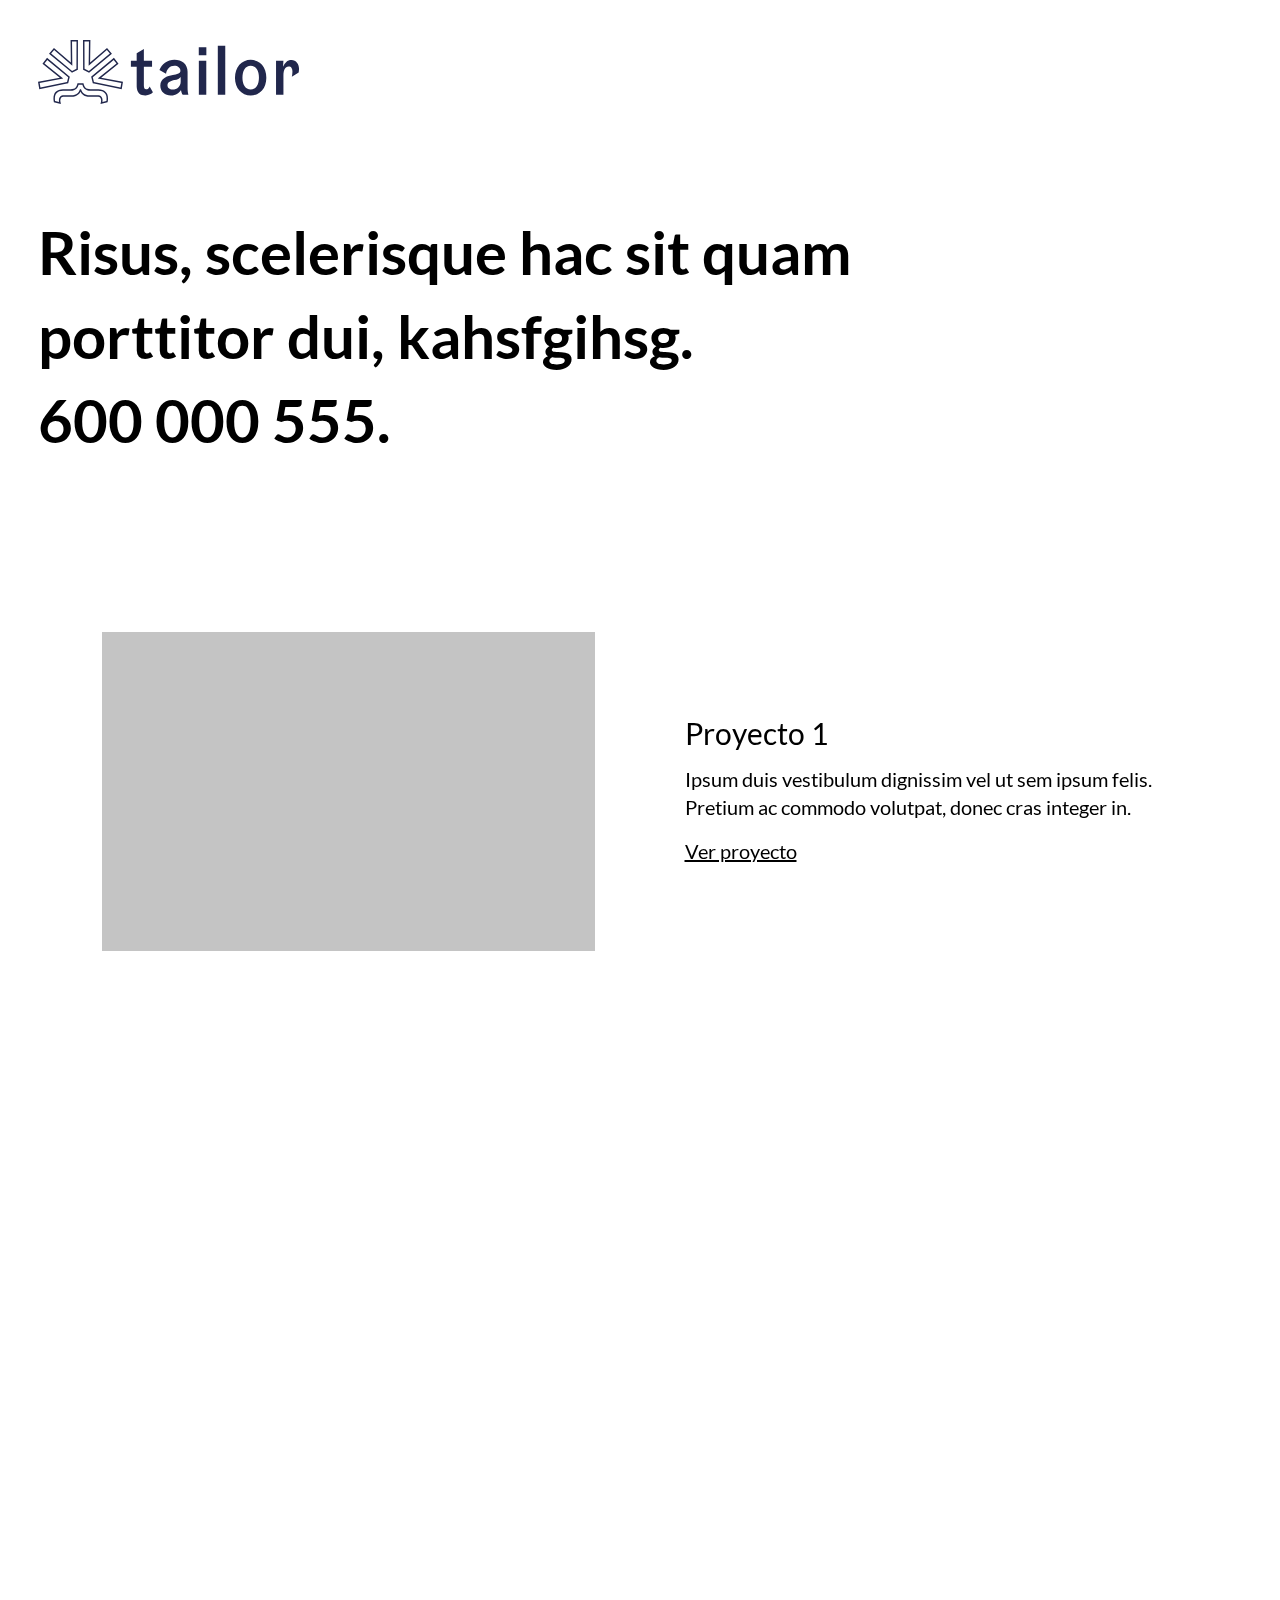
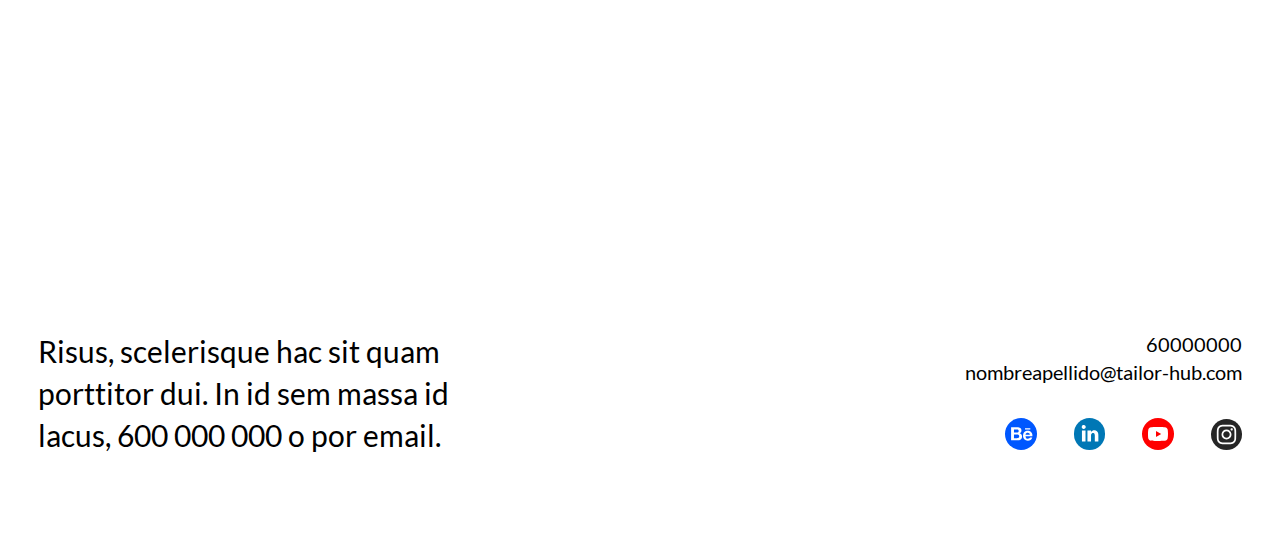
<file: index.html>
<!DOCTYPE html>
<html lang="en">

<head>
  <meta charset="UTF-8">
  <meta name="viewport" content="width=device-width, initial-scale=1.0">
  <title>Portfolio</title>
  <link rel="icon" type="image/png" href="images/favicon.png">
  <link href="https://unpkg.com/aos@2.3.1/dist/aos.css" rel="stylesheet">
  <link rel="stylesheet" href="css/style.css">
</head>

<body>
  <div class="logo-container">
    <img src="images/logo.svg" alt="portfolio-logo">
  </div>
  <div class="page-container">
    <h1>
      Risus, scelerisque hac sit quam porttitor dui, kahsfgihsg.
    </h1>
    <h2>
      600 000 555.
    </h2>
    <div class="projects-container">
      <div class="project" data-aos="fade-up" data-aos-duration="2000">
        <div class="project-image">
          <img src="images/project.png" alt="project-image">
        </div>
        <div class="project-description description-right">
          <h3 class="project-title">
            Proyecto 1
          </h3>
          <p class="project-info">
            Ipsum duis vestibulum dignissim vel ut sem ipsum felis. Pretium ac commodo volutpat, donec cras integer in.
          </p>
          <a href="http://" target="_blank" rel="noopener noreferrer">
            Ver proyecto
          </a>
        </div>
      </div>

      <div class="project" data-aos="fade-up" data-aos-duration="2000">
        <div class="project-description description-left">
          <h3 class="project-title">
            Proyecto 2
          </h3>
          <p class="project-info">
            Ipsum duis vestibulum dignissim vel ut sem ipsum felis. Pretium ac commodo volutpat, donec cras integer in.
          </p>
          <a href="http://" target="_blank" rel="noopener noreferrer">
            Ver proyecto
          </a>
        </div>
        <div class="project-image">
          <img src="images/project.png" alt="project-image">
        </div>
      </div>


      <div class="project" data-aos="fade-up" data-aos-duration="2000">
        <div class="project-image">
          <img src="images/project.png" alt="project-image">
        </div>
        <div class="project-description description-right">
          <h3 class="project-title">
            Proyecto 3
          </h3>
          <p class="project-info">
            Ipsum duis vestibulum dignissim vel ut sem ipsum felis. Pretium ac commodo volutpat, donec cras integer in.
          </p>
          <a href="http://" target="_blank" rel="noopener noreferrer">
            Ver proyecto
          </a>
        </div>
      </div>
    </div>

    <footer>
      <div class="footer-description">
        <p class="footer-p">
          Risus, scelerisque hac sit quam porttitor dui. In id sem massa id lacus, 600 000 000 o por email. 
        </p>
      </div>

      <div class="footer-media">
        <div class="footer-links">
          <a class="footer-link" href="tel:60000000">60000000</a>
          <a class="footer-link" href="mailto:nombreapellido@tailor-hub.com">nombreapellido@tailor-hub.com</a>
        </div>
        <div class="media-links">
          <a href="http://" target="_blank" rel="noopener noreferrer">
            <img src="images/Behance.svg" alt="behance-link">
            <img src="images/LinkedIn.svg" alt="linkedin-link">
            <img src="images/YouTube.svg" alt="youtube-link">
            <img src="images/Instagram.svg" alt="instagram-link">
          </a>
        </div>
      </div>
    </footer>
  </div>


  <script src="https://unpkg.com/aos@2.3.1/dist/aos.js"></script>
  <script>
    AOS.init();
  </script>
</body>

</html>
</file>
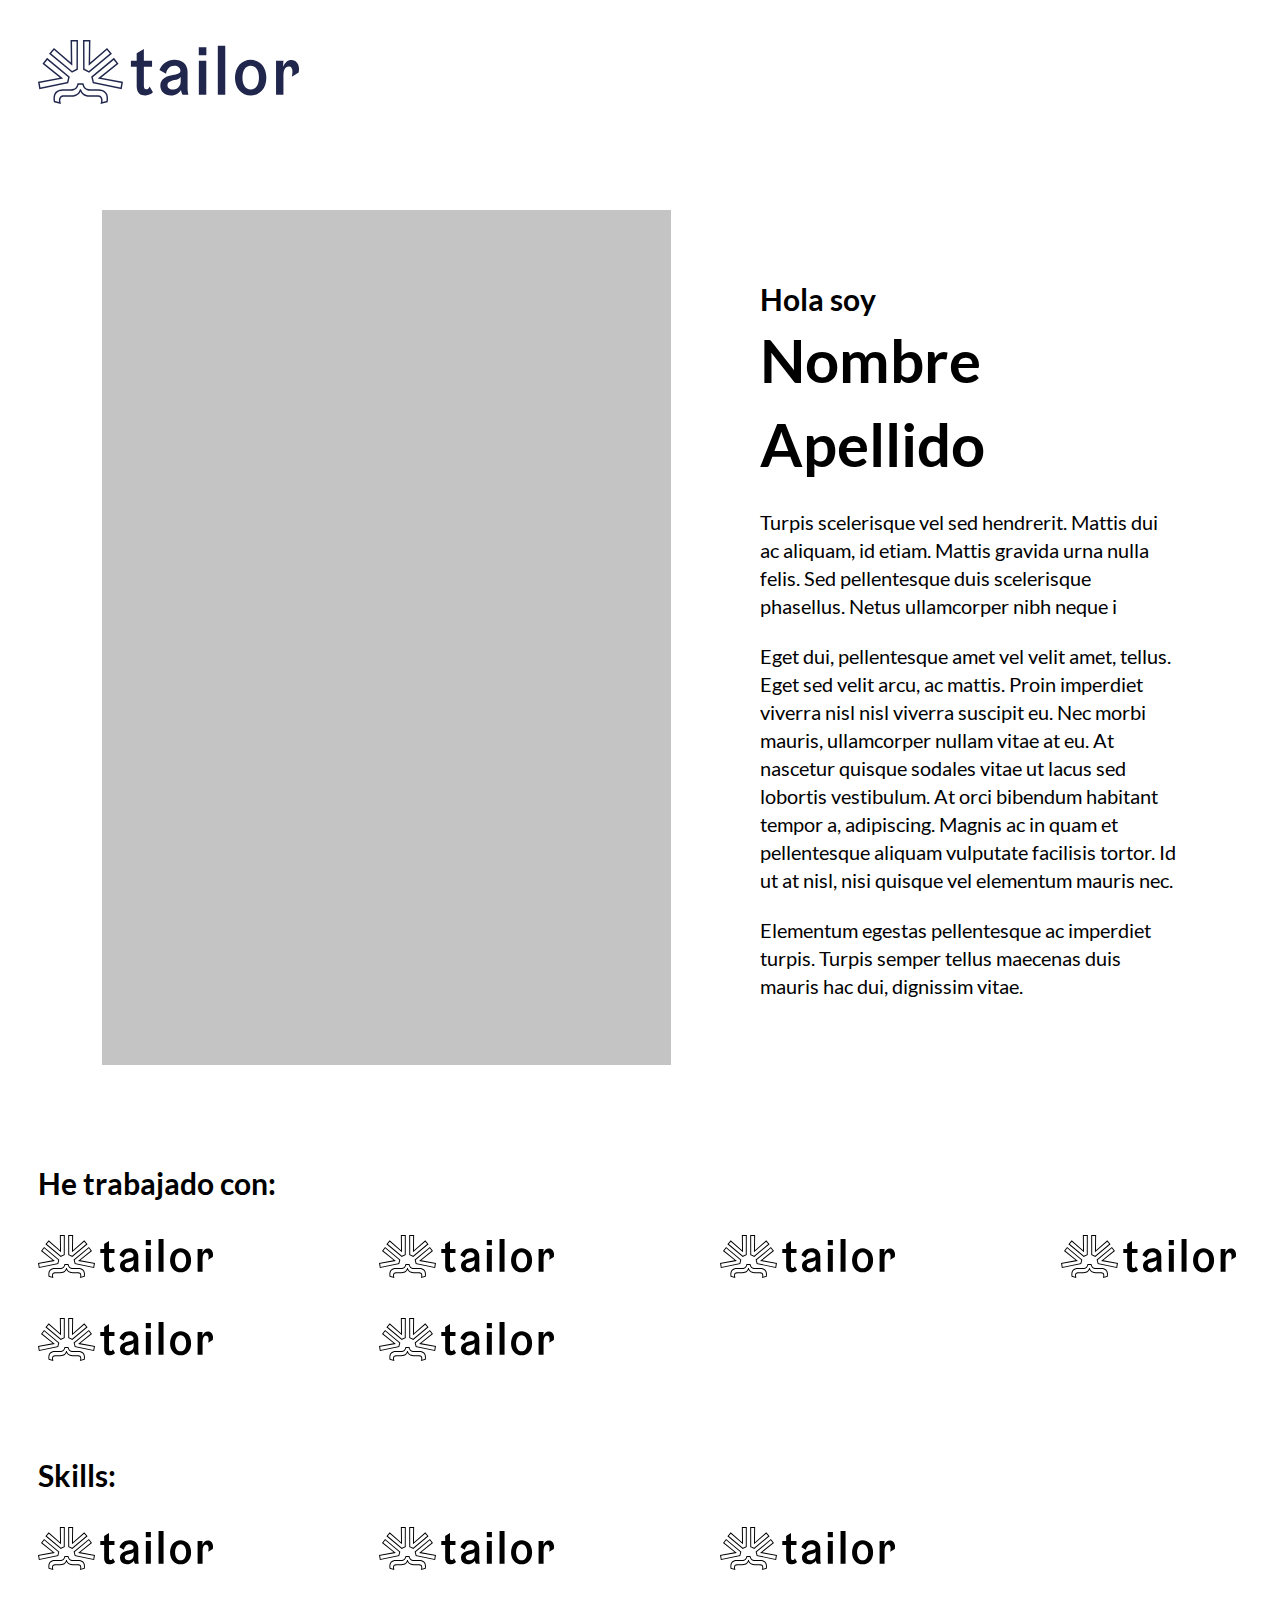
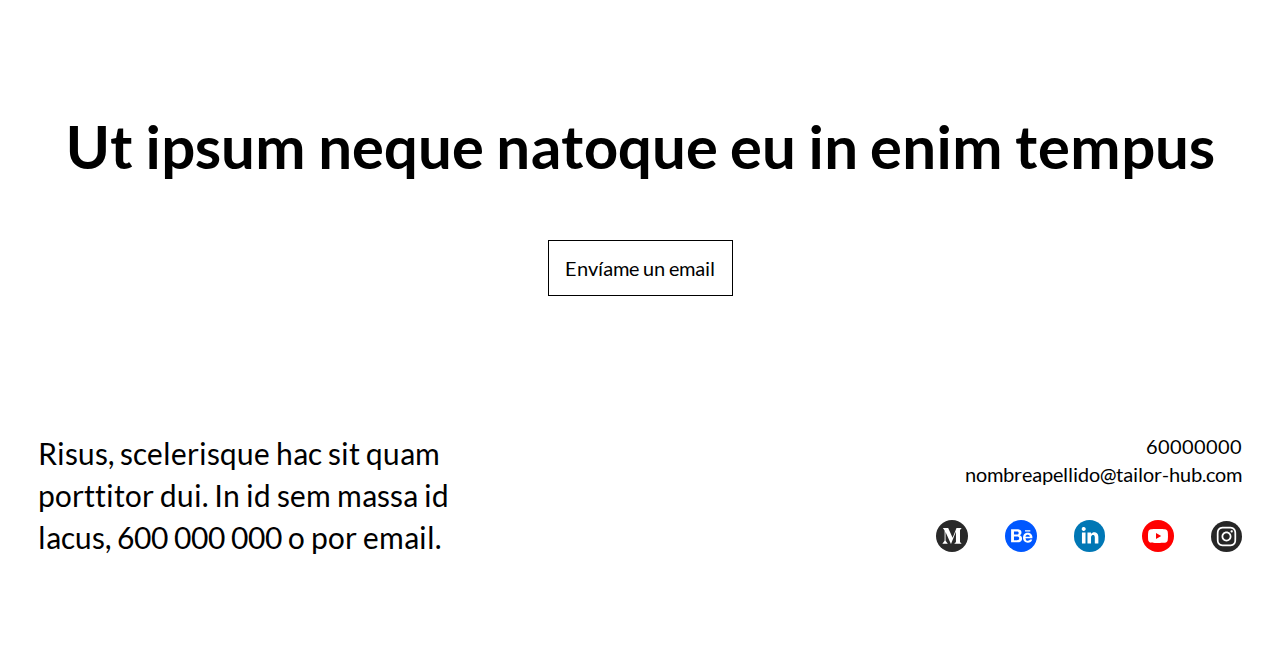
<file: about.html>
<!DOCTYPE html>
<html lang="en">

<head>
  <meta charset="UTF-8">
  <meta name="viewport" content="width=device-width, initial-scale=1.0">
  <title>About me</title>
  <link rel="icon" type="image/png" href="images/favicon.png">
  <link rel="stylesheet" href="css/about.css">
</head>

<body>
  <div class="logo-container">
    <img src="images/logo.svg" alt="portfolio-logo">
  </div>
  <div class="page-container">
    <div class="about-me">
      <div class="about-image">
        <img src="images/about-image.png" alt="about-me">
      </div>
      <div class="about-description">
        <h2>Hola soy</h2>
        <h1>Nombre Apellido</h1>
        <p>Turpis scelerisque vel sed hendrerit. Mattis dui ac aliquam, id etiam. Mattis gravida urna nulla felis. Sed pellentesque duis scelerisque phasellus. Netus ullamcorper nibh neque i</p>
        <p>Eget dui, pellentesque amet vel velit amet, tellus. Eget sed velit arcu, ac mattis. Proin imperdiet viverra nisl nisl viverra suscipit eu. Nec morbi mauris, ullamcorper nullam vitae at eu. At nascetur quisque sodales vitae ut lacus sed lobortis vestibulum. At orci bibendum habitant tempor a, adipiscing. Magnis ac in quam et pellentesque aliquam vulputate facilisis tortor. Id ut at nisl, nisi quisque vel elementum mauris nec.</p>
        <p>Elementum egestas pellentesque ac imperdiet turpis. Turpis semper tellus maecenas duis mauris hac dui, dignissim vitae.</p>
      </div>
    </div>

    <div class="about-info">
      <h3>
        He trabajado con:
      </h3> 
      <div class="logos-container">
        <img src="images/small-logo.svg" alt="small-logo">
        <img src="images/small-logo.svg" alt="small-logo">
        <img src="images/small-logo.svg" alt="small-logo">
        <img src="images/small-logo.svg" alt="small-logo">
        <img src="images/small-logo.svg" alt="small-logo">
        <img src="images/small-logo.svg" alt="small-logo">
      </div>
    </div>

    <div class="about-info">
      <h3>
        Skills:
      </h3> 
      <div class="logos-container">
        <img src="images/small-logo.svg" alt="small-logo">
        <img src="images/small-logo.svg" alt="small-logo">
        <img src="images/small-logo.svg" alt="small-logo">
      </div>
    </div>

    <div class="contact">
      <h3 class="contact-sentence">
        Ut ipsum neque natoque eu in enim tempus
      </h3>
      <a href="http://" target="_blank" rel="noopener noreferrer">
        <button class="project-button">
          Envíame un email
        </button>
      </a>
    </div>

    <footer>
      <div class="footer-description">
        <p class="footer-p">
          Risus, scelerisque hac sit quam porttitor dui. In id sem massa id lacus, 600 000 000 o por email. 
        </p>
      </div>

      <div class="footer-media">
        <div class="footer-links">
          <a class="footer-link" href="tel:60000000">60000000</a>
          <a class="footer-link" href="mailto:nombreapellido@tailor-hub.com">nombreapellido@tailor-hub.com</a>
        </div>
        <div class="media-links">
          <a href="http://" target="_blank" rel="noopener noreferrer">
            <img src="images/Medium.svg" alt="medium-link">
            <img src="images/Behance.svg" alt="behance-link">
            <img src="images/LinkedIn.svg" alt="linkedin-link">
            <img src="images/YouTube.svg" alt="youtube-link">
            <img src="images/Instagram.svg" alt="instagram-link">
          </a>
        </div>
      </div>
    </footer>
  </div>
</body>

</html>
</file>
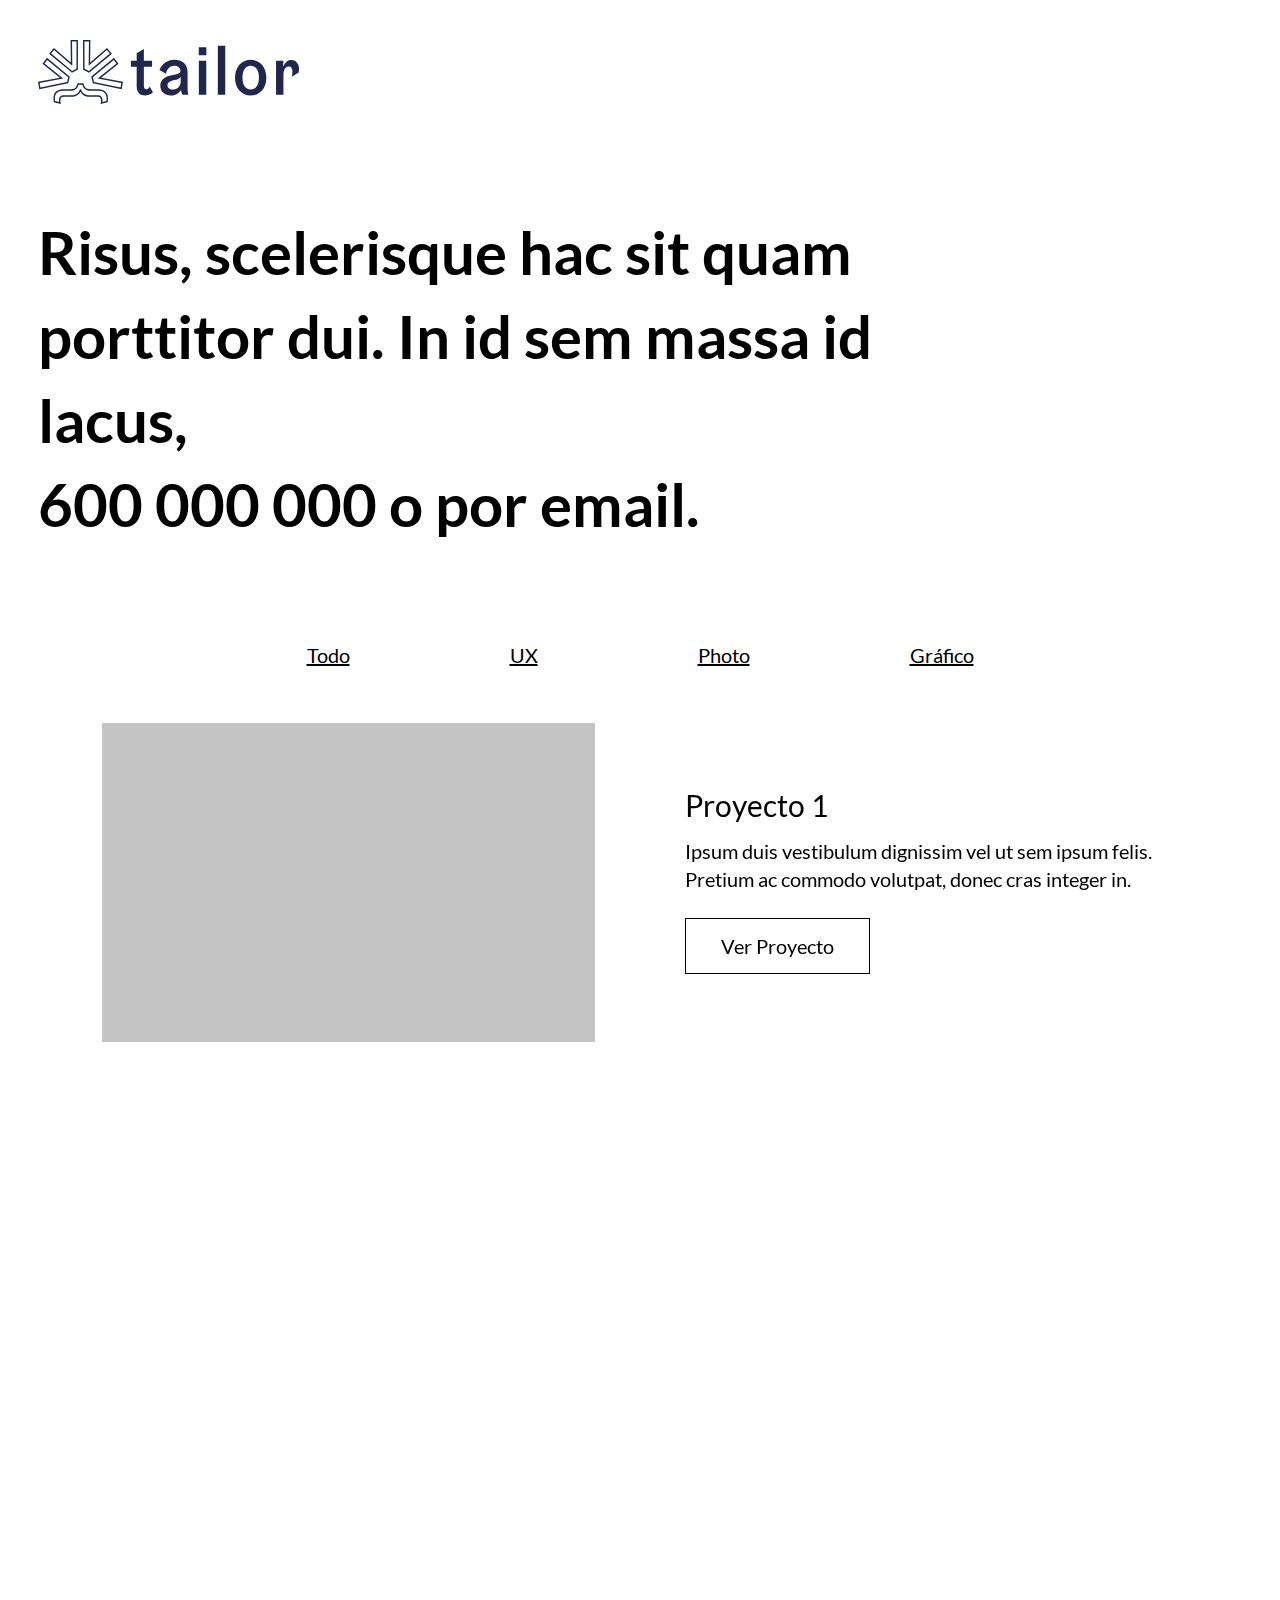
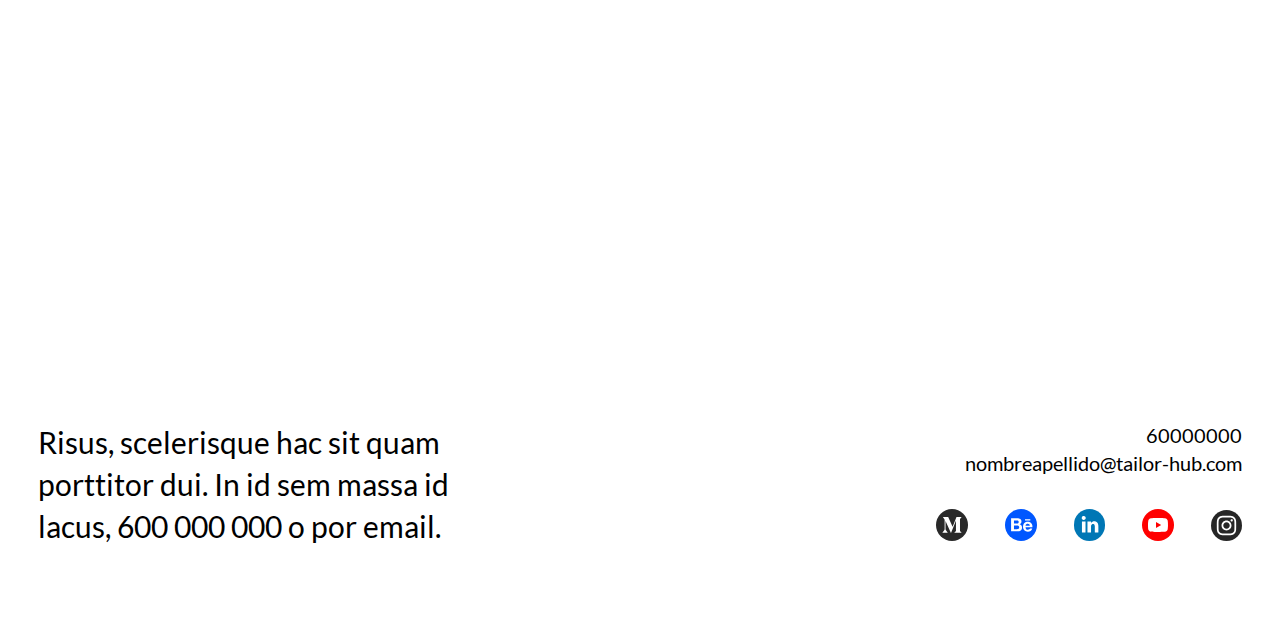
<file: example2.html>
<!DOCTYPE html>
<html lang="en">

<head>
  <meta charset="UTF-8">
  <meta name="viewport" content="width=device-width, initial-scale=1.0">
  <title>Portfolio</title>
  <link rel="icon" type="image/png" href="images/favicon.png">
  <link href="https://unpkg.com/aos@2.3.1/dist/aos.css" rel="stylesheet">
  <link rel="stylesheet" href="css/example2.css">
</head>

<body>
  <div class="logo-container">
    <img src="images/logo.svg" alt="portfolio-logo">
  </div>
  <div class="page-container">
    <h1>
      Risus, scelerisque hac sit quam porttitor dui. In id sem massa id lacus,
    </h1>
    <h2>
      600 000 000 o por email.
    </h2>
    <div class="projects-container">
      <div class="filters">
        <p class="filter-p">Todo</p>
        <p class="filter-p">UX</p>
        <p class="filter-p">Photo</p>
        <p class="filter-p">Gráfico</p>
      </div>
      <div class="project" data-aos="fade-up">
        <div class="project-image">
          <img src="images/project.png" alt="project-image">
        </div>
        <div class="project-description description-right">
          <h3 class="project-title">
            Proyecto 1
          </h3>
          <p class="project-info">
            Ipsum duis vestibulum dignissim vel ut sem ipsum felis. Pretium ac commodo volutpat, donec cras integer in.
          </p>
          <a href="http://" target="_blank" rel="noopener noreferrer">
            <button class="project-button">
              Ver Proyecto
            </button>
          </a>
        </div>
      </div>

      <div class="project" data-aos="fade-up">
        <div class="project-image">
          <img src="images/project.png" alt="project-image">
        </div>
        <div class="project-description description-right">
          <h3 class="project-title">
            Proyecto 2
          </h3>
          <p class="project-info">
            Ipsum duis vestibulum dignissim vel ut sem ipsum felis. Pretium ac commodo volutpat, donec cras integer in.
          </p>
          <a href="http://" target="_blank" rel="noopener noreferrer">
            <button class="project-button">
              Ver Proyecto
            </button>
          </a>
        </div>
        
      </div>


      <div class="project" data-aos="fade-up">
        <div class="project-image">
          <img src="images/project.png" alt="project-image">
        </div>
        <div class="project-description description-right">
          <h3 class="project-title">
            Proyecto 3
          </h3>
          <p class="project-info">
            Ipsum duis vestibulum dignissim vel ut sem ipsum felis. Pretium ac commodo volutpat, donec cras integer in.
          </p>
          <a href="http://" target="_blank" rel="noopener noreferrer">
            <button class="project-button">
              Ver Proyecto
            </button>
          </a>
        </div>
      </div>
    </div>

    <footer>
      <div class="footer-description">
        <p class="footer-p">
          Risus, scelerisque hac sit quam porttitor dui. In id sem massa id lacus, 600 000 000 o por email. 
        </p>
      </div>

      <div class="footer-media">
        <div class="footer-links">
          <a class="footer-link" href="tel:60000000">60000000</a>
          <a class="footer-link" href="mailto:nombreapellido@tailor-hub.com">nombreapellido@tailor-hub.com</a>
        </div>
        <div class="media-links">
          <a href="http://" target="_blank" rel="noopener noreferrer">
            <img src="images/Medium.svg" alt="medium-link">
            <img src="images/Behance.svg" alt="behance-link">
            <img src="images/LinkedIn.svg" alt="linkedin-link">
            <img src="images/YouTube.svg" alt="youtube-link">
            <img src="images/Instagram.svg" alt="instagram-link">
          </a>
        </div>
      </div>
    </footer>
  </div>


  <script src="https://unpkg.com/aos@2.3.1/dist/aos.js"></script>
  <script>
    AOS.init();
  </script>
</body>

</html>
</file>
<file: css/style.css>
* {
  box-sizing: border-box;
}

@font-face {
  font-family: "Lato-Bold";
  src: url("../fonts/Lato/Lato-Bold.ttf");
  font-weight: normal;
  font-display: swap;
}

@font-face {
  font-family: "Lato-Regular";
  src: url("../fonts/Lato/Lato-Regular.ttf");
  font-weight: normal;
  font-display: swap;
}

body {
  margin: 0;
  padding: 0;
  background: white;
}

img {
  object-fit: contain;
  max-width: 100%;
}

p, h1, h2, h3 {
  margin: 0
}

.logo-container{
  display: flex;
  width: 94%;
  margin: 0 auto;
  justify-content: flex-start;
  padding-top: 40px;
  max-width: 1440px;
}

.page-container {
  width: 94%;
  margin: 0 auto;
  margin-top: 106px;
  max-width: 1440px;
}

h1, h2{
  font-size: 60px;
  line-height: 84px;
  font-family: "Lato-Bold";
  width: 80%;
}

.projects-container {
  margin: 170px 64px 0;
}

.project {
  display: flex;
  align-items: center;
}

.project-image, .project-description {
  width: 50%;
}

.project:not(:first-child) {
  margin-top: 96px;
}

.description-right {
  margin-left: 89px;
}

.description-left {
  margin-right: 89px;
}

p {
  font-family: "Lato-Regular";
  font-size: 20px;
  line-height: 28px;
}

.project-title {
  font-size: 30px;
  line-height: 20px;
  font-weight: 500;
  font-family: "Lato-Regular";
  margin-bottom: 22px;
}

.project-info {
  margin-bottom: 16px;
}

a {
  font-family: "Lato-Regular";
  font-size: 20px;
  line-height: 28px;
  color: black;
}

a:hover {
  font-weight: bold;
}

a:active {
  color: #7F7F7F;
}

a:visited {
  color: black;
}

footer {
  margin-top: 136px;
  display: flex;
  justify-content: space-between;
  padding-bottom: 89px;
}

.footer-p {
  font-size: 30px;
  line-height: 42px;
}

.footer-description {
  width: 40%;
}

.footer-link {
  display: block;
  text-align: right;
  text-decoration: none;
}

.media-links {
  margin-top: 32px;
  text-align: right;
}

.media-links a {
  text-decoration: none;
}

.media-links img {
  object-fit: cover;
}

.media-links img:not(:last-child) {
  margin-right: 33px;
}

@media only screen and (max-width: 415px) {
  .logo-container{
    display: flex;
    width: 96%;
    margin: 0 auto;
    justify-content: flex-start;
    padding-top: 16px;
  }

  img {
    max-width: 100%;
  }

  .logo-container img{
    width: 130px;
    height: 32px;
  }
  
  .page-container {
    width: 96%;
    margin: 0 auto;
    margin-top: 48px;
    max-width: 100%;
  }

  h1, h2 {
    font-size: 20px;
    line-height: 28px;
    width: 100%;
  }

  .projects-container {
    margin: 58px 0px 0;
  }

  .project {
    display: flex;
    align-items: center;
    flex-wrap: wrap;
  }

  .project-image {
    width: 100%;
    order: -1;
  }
  .project-description {
    width: 100%;
    padding: 24px 8px 0;
  }
  
  .project:not(:first-child) {
    margin-top: 48px;
  }
  
  .description-right {
    margin-left: 0;
  }
  
  .description-left {
    margin-right: 0px;
  }

  .project-title {
    font-size: 20px;
    line-height: 20px;
    font-weight: 500;
    font-family: "Lato-Regular";
    margin-bottom: 16px;
  }
  
  p {
    font-family: "Lato-Regular";
    font-size: 16px;
    line-height: 22px;
  }

  .project-info {
    margin-bottom: 24px;
  }

  .project-description a {
    font-size: 14px;
    line-height: 28px;
  }

  footer {
    flex-wrap: wrap;
    margin-top: 100px;
    padding-bottom: 24px;
  }

  .footer-description, .footer-media {
    width: 100%;
  }

  .footer-p {
    font-size: 20px;
    line-height: 26px;
  }

  .footer-links {
    margin-top: 25px;
  }

  .footer-link {
    display: block;
    text-align: left;
    font-size: 16px;
    line-height: 28px;
  }

  .media-links {
    margin-top: 32px;
    text-align: right;
    text-align: center;
  }
  
  .media-links a {
    text-decoration: none;
  }
  
  .media-links img {
    object-fit: cover;
  }
  
  .media-links img:not(:last-child) {
    margin-right: 33px;
  }
}
</file>
<file: css/about.css>
* {
  box-sizing: border-box;
}

@font-face {
  font-family: "Lato-Bold";
  src: url("../fonts/Lato/Lato-Bold.ttf");
  font-weight: normal;
  font-display: swap;
}

@font-face {
  font-family: "Lato-Regular";
  src: url("../fonts/Lato/Lato-Regular.ttf");
  font-weight: normal;
  font-display: swap;
}

body {
  margin: 0;
  padding: 0;
  background: white;
}

img {
  object-fit: contain;
}

p, h1, h2, h3 {
  margin: 0
}

.logo-container{
  display: flex;
  width: 94%;
  margin: 0 auto;
  justify-content: flex-start;
  padding-top: 40px;
  max-width: 1440px;
}

.page-container {
  width: 94%;
  margin: 0 auto;
  margin-top: 106px;
  max-width: 1440px;
}

h1 {
  font-size: 60px;
  line-height: 84px;
  font-family: "Lato-Bold";
}

h2 {
  font-size: 30px;
  line-height: 38px;
  font-family: "Lato-Bold";
}

h3 {
  font-size: 30px;
  line-height: 38px;
  font-family: "Lato-Bold";
}

.about-me {
  margin: 0 64px;
  display: flex;
  align-items: center;
}


.about-image {
  
  margin-right: 89px;
}

p {
  font-family: "Lato-Regular";
  font-size: 20px;
  line-height: 28px;
  margin-top: 22px;
}

.about-info {
  margin-top: 95px;
}

.logos-container {
  margin-top: 33px;
  display: grid;
  grid-template-columns: repeat(4, 1fr);
  column-gap: 160px;
  row-gap: 40px;
}

.contact {
  margin-top: 134px;
  text-align: center;
}

.contact-sentence{
  font-size: 60px;
  line-height: 84px;
  font-family: "Lato-Bold";
}

.project-button {
  width: 185px;
  min-height: 56px;
  border: 1px solid #000000;
  font-family: "Lato-Regular";
  font-size: 20px;
  line-height: 28px;
  background-color: transparent;
  cursor: pointer;
  outline: none;
  margin-top: 52px;
}

.project-button:hover {
  background-color: black;
  color: white;
}

.project-button:active {
  background-color: #5F5F5F;
  color: white;
}

a {
  font-size: 20px;
  line-height: 28px;
  color: black;
  font-family: "Lato-Regular";
}

a:hover {
  font-weight: bold;
}

a:active {
  color: #7F7F7F;
}

a:visited {
  color: black;
}


footer {
  margin-top: 136px;
  display: flex;
  justify-content: space-between;
  padding-bottom: 89px;
}

.footer-p {
  margin: 0;
  font-size: 30px;
  line-height: 42px;
}

.footer-description {
  width: 40%;
}

.footer-link {
  display: block;
  text-align: right;
  text-decoration: none;
}

.media-links {
  margin-top: 32px;
  text-align: right;
}

.media-links a {
  text-decoration: none;
}

.media-links img {
  object-fit: cover;
}

.media-links img:not(:last-child) {
  margin-right: 33px;
}

@media only screen and (max-width: 415px) {
  .logo-container{
    display: flex;
    width: 96%;
    margin: 0 auto;
    justify-content: flex-start;
    padding-top: 16px;
  }

  img {
    max-width: 100%;
  }

  .logo-container img{
    width: 130px;
    height: 32px;
  }
  
  .page-container {
    width: 96%;
    margin: 0 auto;
    margin-top: 48px;
    max-width: 100%;
  }

  h1 {
    font-size: 28px;
    line-height: 28px;
    margin-top: 17px;
    margin-left: 8px;
  }

  h2 {
    font-size: 16px;
    line-height: 16px;
    margin-left: 8px;
  }

  .about-me {
    width: 100%;
    margin: 0;
    display: flex;
    flex-wrap: wrap;
    align-items: center;
  }

  .about-description {
    width: 100%;
    margin-top: 30px;
  }

  p {
    font-size: 16px;
    line-height: 28px;
    margin-top: 30px;
  }
  
  .about-image {
    margin-right: 0px;
    width: 100%;
  }

  h3 {
    font-size: 20px;
    line-height: 26px;
  }

  .logos-container {
    margin-top: 33px;
    display: grid;
    grid-template-columns: repeat(2, 1fr);
    column-gap: 72px;
    row-gap: 35px;
  }

  .logos-container img {
    width: 94px;
    height: 23px;
  }

  .logos-container img:nth-child(2n) {
    justify-self: start;
  }

  .logos-container img:nth-child(2n+1) {
    justify-self: end;
  }

  .contact-sentence {
    font-size: 20px;
    line-height: 28px;
  }

  .contact {
    margin-top: 77px;
  }

  .project-button {
    min-height: 32px;
    width: 151px;
    font-size: 14px;
    line-height: 28px;
    margin-top: 30px;
  }

  footer {
    flex-wrap: wrap;
    margin-top: 100px;
    padding-bottom: 24px;
  }

  .footer-description, .footer-media {
    width: 100%;
  }

  .footer-p {
    font-size: 20px;
    line-height: 26px;
  }

  .footer-links {
    margin-top: 25px;
  }

  .footer-link {
    display: block;
    text-align: left;
    font-size: 16px;
    line-height: 28px;
  }

  .media-links {
    margin-top: 32px;
    text-align: right;
    text-align: center;
  }
  
  .media-links a {
    text-decoration: none;
  }
  
  .media-links img {
    object-fit: cover;
  }
  
  .media-links img:not(:last-child) {
    margin-right: 33px;
  }
}
</file>
<file: css/example2.css>
* {
  box-sizing: border-box;
}

@font-face {
  font-family: "Lato-Bold";
  src: url("../fonts/Lato/Lato-Bold.ttf");
  font-weight: normal;
  font-display: swap;
}

@font-face {
  font-family: "Lato-Regular";
  src: url("../fonts/Lato/Lato-Regular.ttf");
  font-weight: normal;
  font-display: swap;
}

body {
  margin: 0;
  padding: 0;
  background-color: white;
}

img {
  object-fit: contain;
  max-width: 100%;
}

p, h1, h2, h3 {
  margin: 0
}

.logo-container{
  display: flex;
  width: 94%;
  margin: 0 auto;
  justify-content: flex-start;
  padding-top: 40px;
  max-width: 1440px;
}

.page-container {
  width: 94%;
  margin: 0 auto;
  margin-top: 106px;
  max-width: 1440px;
}

h1, h2{
  font-size: 60px;
  line-height: 84px;
  font-family: "Lato-Bold";
  width: 80%;
}

.projects-container {
  margin: 95px 64px 0;
}

.filters {
  margin-bottom: 54px;
  display: flex;
  justify-content: center;
}

.filter-p {
  text-decoration: underline;
  cursor: pointer;
  font-size: 20px;
  line-height: 28px;
}

.filter-p:not(:last-child) {
  margin-right: 160px;
}

.project {
  display: flex;
  align-items: center;
  margin-top: 0;
}

.project-image, .project-description {
  width: 50%;
}

.project:not(:last-child) {
  margin-bottom: 96px;
}

.description-right {
  margin-left: 89px;
}

.description-left {
  margin-right: 89px;
}

p {
  font-family: "Lato-Regular";
  font-size: 20px;
  line-height: 28px;
}

.project-title {
  font-size: 30px;
  line-height: 20px;
  font-weight: 500;
  font-family: "Lato-Regular";
  margin-bottom: 22px;
}

.project-info {
  margin-bottom: 25px;
}

.project-button {
  width: 185px;
  min-height: 56px;
  border: 1px solid #000000;
  font-family: "Lato-Regular";
  font-size: 20px;
  line-height: 28px;
  background-color: transparent;
  cursor: pointer;
  outline: none;
}

.project-button:hover {
  background-color: black;
  color: white;
}

.project-button:active {
  background-color: #5F5F5F;
  color: white;
}

a {
  font-size: 20px;
  line-height: 28px;
  color: black;
  font-family: "Lato-Regular";
}

a:hover {
  font-weight: bold;
}

a:active {
  color: #7F7F7F;
}

a:visited {
  color: black;
}

footer {
  margin-top: 136px;
  display: flex;
  justify-content: space-between;
  padding-bottom: 89px;
}

.footer-p {
  font-size: 30px;
  line-height: 42px;
}

.footer-description {
  width: 40%;
}

.footer-link {
  display: block;
  text-align: right;
  text-decoration: none;
}

.media-links {
  margin-top: 32px;
  text-align: right;
}

.media-links a {
  text-decoration: none;
}

.media-links img {
  object-fit: cover;
}

.media-links img:not(:last-child) {
  margin-right: 33px;
}

@media only screen and (max-width: 415px) {
  .logo-container{
    display: flex;
    width: 96%;
    margin: 0 auto;
    justify-content: flex-start;
    padding-top: 16px;
  }

  img {
    max-width: 100%;
  }

  .logo-container img{
    width: 130px;
    height: 32px;
  }
  
  .page-container {
    width: 96%;
    margin: 0 auto;
    margin-top: 48px;
    max-width: 100%;
  }

  h1, h2 {
    font-size: 20px;
    line-height: 28px;
    width: 100%;
  }

  .filters {
    margin-bottom: 48px;
    display: flex;
    justify-content: center;
  }
  
  .filter-p {
    text-decoration: underline;
    cursor: pointer;
  }
  
  .filter-p:not(:last-child) {
    margin-right: 48px;
  }

  .projects-container {
    margin: 58px 0px 0;
  }

  .project {
    display: flex;
    align-items: center;
    flex-wrap: wrap;
  }

  .project-image {
    width: 100%;

  }
  .project-description {
    width: 100%;
    padding: 24px 8px 0;
  }
  
  .project:not(:last-child) {
    margin-bottom: 48px;
  }
  
  .description-right {
    margin-left: 0;
  }
  
  .description-left {
    margin-right: 0px;
  }

  .project-title {
    font-size: 20px;
    line-height: 20px;
    font-weight: 500;
    font-family: "Lato-Regular";
    margin-bottom: 16px;
  }
  
  p {
    font-family: "Lato-Regular";
    font-size: 16px;
    line-height: 22px;
  }

  .project-info {
    margin-bottom: 24px;
  }

  .project-description a {
    font-size: 14px;
    line-height: 28px;
  }

  .project-button {
    min-height: 32px;
    width: 151px;
    font-size: 14px;
    line-height: 28px;
    margin-top: 30px;
  }

  footer {
    flex-wrap: wrap;
    margin-top: 100px;
    padding-bottom: 24px;
  }

  .footer-description, .footer-media {
    width: 100%;
  }

  .footer-p {
    font-size: 20px;
    line-height: 26px;
  }

  .footer-links {
    margin-top: 25px;
  }

  .footer-link {
    display: block;
    text-align: left;
    font-size: 16px;
    line-height: 28px;
  }

  .media-links {
    margin-top: 32px;
    text-align: right;
    text-align: center;
  }
  
  .media-links a {
    text-decoration: none;
  }
  
  .media-links img {
    object-fit: cover;
  }
  
  .media-links img:not(:last-child) {
    margin-right: 33px;
  }
}
</file>
